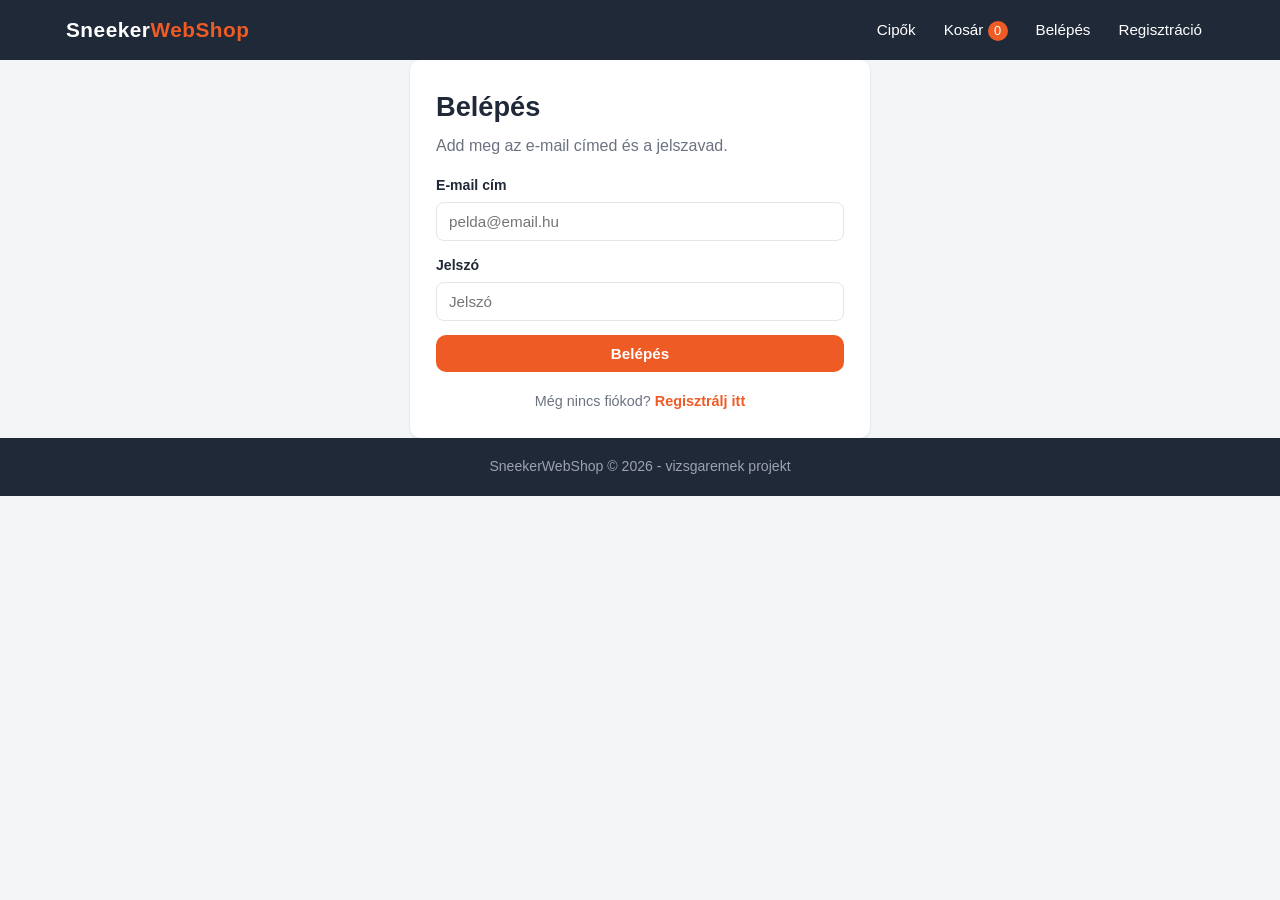
<file: Frontend/admin.html>
<!DOCTYPE html>
<html lang="hu">

<head>
    <meta charset="UTF-8">
    <meta name="viewport" content="width=device-width, initial-scale=1.0">
    <title>Admin felület - SneekerWebShop</title>
    <link rel="stylesheet" href="css/style.css">
</head>

<body>

    <header class="topbar">
        <div class="container topbar-inner">
            <a href="index.html" class="logo">Sneeker<span>WebShop</span></a>
            <button class="menu-toggle" id="menuGomb" aria-label="Menü">&#9776;</button>
            <nav id="fomenu">
                <a href="index.html">Cipők</a>
                <a href="cart.html">Kosár <span class="badge" id="kosarSzam">0</span></a>
                <a href="orders.html" data-lathato="tag">Rendeléseim</a>
                <a href="admin.html" data-lathato="admin">Admin</a>
                <span class="user-label" id="felhasznaloNev" data-lathato="tag"></span>
                <a href="login.html" data-lathato="vendeg">Belépés</a>
                <a href="register.html" data-lathato="vendeg">Regisztráció</a>
                <a href="#" id="kilepGomb" data-lathato="tag">Kilépés</a>
            </nav>
        </div>
    </header>

    <main class="container">

        <div id="uzenet" class="uzenet rejtett"></div>

        <div class="oldal-fejlec">
            <h1>Adminisztrációs felület</h1>
            <p>Termékek, megrendelések és felhasználók kezelése (CRUD műveletek).</p>
        </div>

        <div class="fulek">
            <button class="ful aktiv" data-ful="termekek">Termékek</button>
            <button class="ful" data-ful="rendelesek">Megrendelések</button>
            <button class="ful" data-ful="felhasznalok">Felhasználók</button>
        </div>

        <!-- ---------------- Termékek ---------------- -->
        <section class="lap aktiv" id="lap-termekek">
            <div class="szekcio-fejlec">
                <h2>Termékek</h2>
                <button class="gomb" id="ujTermekGomb">+ Új cipő felvitele</button>
            </div>
            <div class="tabla-doboz">
                <table>
                    <thead>
                        <tr>
                            <th>#</th>
                            <th>Kép</th>
                            <th>Név</th>
                            <th>Márka</th>
                            <th>Ár</th>
                            <th>Méret</th>
                            <th>Szín</th>
                            <th>Készlet</th>
                            <th>Műveletek</th>
                        </tr>
                    </thead>
                    <tbody id="termekTabla"></tbody>
                </table>
            </div>
        </section>

        <!-- ---------------- Megrendelések ---------------- -->
        <section class="lap" id="lap-rendelesek">
            <div class="szekcio-fejlec">
                <h2>Megrendelések</h2>
            </div>
            <div class="tabla-doboz">
                <table>
                    <thead>
                        <tr>
                            <th>#</th>
                            <th>Vásárló</th>
                            <th>Dátum</th>
                            <th>Tételek</th>
                            <th>Végösszeg</th>
                            <th>Állapot</th>
                            <th>Műveletek</th>
                        </tr>
                    </thead>
                    <tbody id="rendelesTabla"></tbody>
                </table>
            </div>
        </section>

        <!-- ---------------- Felhasználók ---------------- -->
        <section class="lap" id="lap-felhasznalok">
            <div class="szekcio-fejlec">
                <h2>Felhasználók</h2>
                <button class="gomb" id="ujFelhasznaloGomb">+ Új felhasználó</button>
            </div>
            <div class="tabla-doboz">
                <table>
                    <thead>
                        <tr>
                            <th>#</th>
                            <th>Felhasználónév</th>
                            <th>E-mail</th>
                            <th>Név</th>
                            <th>Telefon</th>
                            <th>Szerepkör</th>
                            <th>Regisztrált</th>
                            <th>Műveletek</th>
                        </tr>
                    </thead>
                    <tbody id="felhasznaloTabla"></tbody>
                </table>
            </div>
        </section>

    </main>

    <!-- ---------------- Termék modális űrlap ---------------- -->
    <div class="modal-hatter" id="termekModal">
        <div class="modal">
            <div class="modal-fejlec">
                <h2 id="termekModalCim">Új cipő</h2>
                <button class="bezaras" data-bezar="termekModal">&times;</button>
            </div>
            <form id="termekUrlap">
                <input type="hidden" id="termekId">

                <div class="mezo">
                    <label for="tNev">Név *</label>
                    <input type="text" id="tNev" required maxlength="150">
                </div>

                <div class="mezo-sor">
                    <div class="mezo">
                        <label for="tMarka">Márka *</label>
                        <input type="text" id="tMarka" required maxlength="50">
                    </div>
                    <div class="mezo">
                        <label for="tSzin">Szín</label>
                        <input type="text" id="tSzin" maxlength="50">
                    </div>
                </div>

                <div class="mezo-sor">
                    <div class="mezo">
                        <label for="tAr">Ár (Ft) *</label>
                        <input type="number" id="tAr" required min="0" step="10">
                    </div>
                    <div class="mezo">
                        <label for="tMeret">Méret *</label>
                        <input type="number" id="tMeret" required min="20" max="60">
                    </div>
                    <div class="mezo">
                        <label for="tKeszlet">Készlet *</label>
                        <input type="number" id="tKeszlet" required min="0">
                    </div>
                </div>

                <div class="mezo">
                    <label for="tLeiras">Leírás</label>
                    <textarea id="tLeiras" maxlength="1000"></textarea>
                </div>

                <div class="mezo">
                    <label for="tKepFajl">Kép feltöltése</label>
                    <input type="file" id="tKepFajl" accept="image/*">
                </div>

                <div class="mezo">
                    <label for="tKepUrl">Kép útvonala</label>
                    <input type="text" id="tKepUrl" placeholder="/images/pelda.jpg">
                </div>

                <div class="gomb-sor">
                    <button type="button" class="gomb gomb-masodlagos" data-bezar="termekModal">Mégse</button>
                    <button type="submit" class="gomb">Mentés</button>
                </div>
            </form>
        </div>
    </div>

    <!-- ---------------- Felhasználó modális űrlap ---------------- -->
    <div class="modal-hatter" id="felhasznaloModal">
        <div class="modal">
            <div class="modal-fejlec">
                <h2 id="felhasznaloModalCim">Új felhasználó</h2>
                <button class="bezaras" data-bezar="felhasznaloModal">&times;</button>
            </div>
            <form id="felhasznaloUrlap">
                <input type="hidden" id="felhasznaloId">

                <div class="mezo-sor">
                    <div class="mezo">
                        <label for="fNev">Felhasználónév *</label>
                        <input type="text" id="fNev" required minlength="3" maxlength="50">
                    </div>
                    <div class="mezo">
                        <label for="fEmail">E-mail *</label>
                        <input type="email" id="fEmail" required maxlength="100">
                    </div>
                </div>

                <div class="mezo-sor">
                    <div class="mezo">
                        <label for="fTeljesNev">Teljes név</label>
                        <input type="text" id="fTeljesNev" maxlength="100">
                    </div>
                    <div class="mezo">
                        <label for="fTelefon">Telefon</label>
                        <input type="text" id="fTelefon" maxlength="30">
                    </div>
                </div>

                <div class="mezo">
                    <label for="fCim">Cím</label>
                    <input type="text" id="fCim" maxlength="200">
                </div>

                <div class="mezo-sor">
                    <div class="mezo">
                        <label for="fSzerep">Szerepkör *</label>
                        <select id="fSzerep">
                            <option value="User">User (vásárló)</option>
                            <option value="Admin">Admin</option>
                        </select>
                    </div>
                    <div class="mezo">
                        <label for="fJelszo">Jelszó <span id="jelszoMegj">(módosításnál üresen hagyható)</span></label>
                        <input type="password" id="fJelszo" minlength="4">
                    </div>
                </div>

                <div class="gomb-sor">
                    <button type="button" class="gomb gomb-masodlagos" data-bezar="felhasznaloModal">Mégse</button>
                    <button type="submit" class="gomb">Mentés</button>
                </div>
            </form>
        </div>
    </div>

    <footer>
        <div class="container">SneekerWebShop &copy; 2026 - vizsgaremek projekt</div>
    </footer>

    <script src="js/api.js"></script>
    <script src="js/cart.js"></script>
    <script src="js/auth.js"></script>
    <script src="js/admin.js"></script>
</body>

</html>
</file>
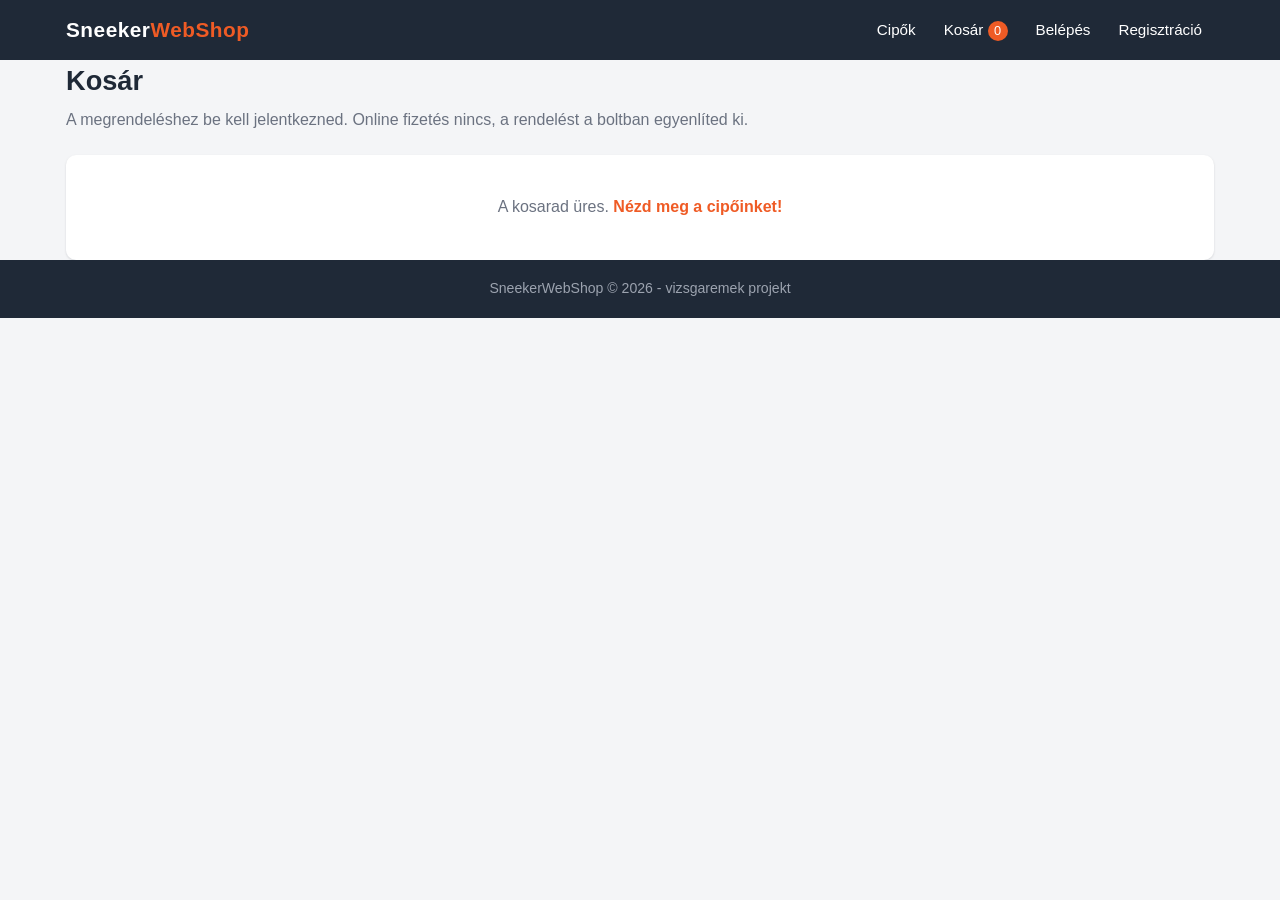
<file: Frontend/cart.html>
<!DOCTYPE html>
<html lang="hu">

<head>
    <meta charset="UTF-8">
    <meta name="viewport" content="width=device-width, initial-scale=1.0">
    <title>Kosár - SneekerWebShop</title>
    <link rel="stylesheet" href="css/style.css">
</head>

<body>

    <header class="topbar">
        <div class="container topbar-inner">
            <a href="index.html" class="logo">Sneeker<span>WebShop</span></a>
            <button class="menu-toggle" id="menuGomb" aria-label="Menü">&#9776;</button>
            <nav id="fomenu">
                <a href="index.html">Cipők</a>
                <a href="cart.html">Kosár <span class="badge" id="kosarSzam">0</span></a>
                <a href="orders.html" data-lathato="tag">Rendeléseim</a>
                <a href="admin.html" data-lathato="admin">Admin</a>
                <span class="user-label" id="felhasznaloNev" data-lathato="tag"></span>
                <a href="login.html" data-lathato="vendeg">Belépés</a>
                <a href="register.html" data-lathato="vendeg">Regisztráció</a>
                <a href="#" id="kilepGomb" data-lathato="tag">Kilépés</a>
            </nav>
        </div>
    </header>

    <main class="container">

        <div id="uzenet" class="uzenet rejtett"></div>

        <div class="oldal-fejlec">
            <h1>Kosár</h1>
            <p>A megrendeléshez be kell jelentkezned. Online fizetés nincs, a rendelést a boltban egyenlíted ki.</p>
        </div>

        <div id="kosarTartalom"></div>

        <div class="osszegzo" id="osszegzo" style="display:none;">
            <div class="osszegzo-sor">
                <span>Tételek száma</span>
                <span id="tetelSzam">0 db</span>
            </div>
            <div class="osszegzo-sor vegosszeg">
                <span>Fizetendő</span>
                <span id="vegosszeg">0 Ft</span>
            </div>

            <div class="mezo" style="margin-top:16px;">
                <label for="szallitasiCim">Szállítási cím</label>
                <input type="text" id="szallitasiCim" placeholder="1111 Budapest, Példa utca 1.">
            </div>

            <div class="gomb-sor">
                <button class="gomb gomb-masodlagos" id="uritGomb">Kosár ürítése</button>
                <button class="gomb" id="megrendelGomb">Megrendelés</button>
            </div>
        </div>

    </main>

    <footer>
        <div class="container">SneekerWebShop &copy; 2026 - vizsgaremek projekt</div>
    </footer>

    <script src="js/api.js"></script>
    <script src="js/cart.js"></script>
    <script src="js/auth.js"></script>
    <script>
        document.addEventListener("DOMContentLoaded", () => {
            kosarMegjelenites();

            document.getElementById("uritGomb").onclick = () => {
                if (confirm("Biztosan kiüríted a kosarat?")) {
                    kosarUrites();
                    kosarMegjelenites();
                }
            };

            document.getElementById("megrendelGomb").onclick = megrendeles;

            // A bejelentkezett felhasználó címét ajánljuk fel alapértelmezettként
            const felhasznalo = aktualisFelhasznalo();
            if (felhasznalo) {
                document.getElementById("szallitasiCim").value = felhasznalo.address || "";
            }
        });

        /** A kosár tartalmának kirajzolása. */
        function kosarMegjelenites() {
            const kosar = kosarBetolt();
            const doboz = document.getElementById("kosarTartalom");
            const osszegzo = document.getElementById("osszegzo");

            if (kosar.length === 0) {
                doboz.innerHTML = "<div class='ures'>A kosarad üres. <a href='index.html' style='color:#ef5b25;font-weight:600;'>Nézd meg a cipőinket!</a></div>";
                osszegzo.style.display = "none";
                return;
            }

            doboz.innerHTML = kosar.map(t => `
                <div class="kosar-sor">
                    <img src="${htmlVed(t.imageUrl)}" alt="${htmlVed(t.name)}"
                         onerror="this.src='images/placeholder.png'">
                    <div class="nev">${htmlVed(t.name)}</div>
                    <div>${arFormaz(t.price)}</div>
                    <input type="number" min="1" max="99" value="${t.quantity}" data-darab="${t.id}">
                    <div><strong>${arFormaz(t.price * t.quantity)}</strong></div>
                    <button class="gomb gomb-veszely gomb-kicsi" data-torles="${t.id}">Törlés</button>
                </div>`).join("");

            doboz.querySelectorAll("[data-darab]").forEach(mezo => {
                mezo.onchange = () => {
                    kosarDarabModositas(parseInt(mezo.dataset.darab, 10), mezo.value);
                    kosarMegjelenites();
                };
            });

            doboz.querySelectorAll("[data-torles]").forEach(gomb => {
                gomb.onclick = () => {
                    kosarbolTorol(parseInt(gomb.dataset.torles, 10));
                    kosarMegjelenites();
                };
            });

            osszegzo.style.display = "block";
            document.getElementById("tetelSzam").textContent = kosarDarabszam() + " db";
            document.getElementById("vegosszeg").textContent = arFormaz(kosarVegosszeg());
        }

        /** A kosárból objektum készítése és elküldése a szervernek mentésre. */
        async function megrendeles() {
            uzenetRejt();

            if (!beVanLepve()) {
                alert("A megrendeléshez be kell jelentkezned.");
                window.location.href = "login.html";
                return;
            }

            const kosar = kosarBetolt();
            if (kosar.length === 0) {
                uzenetKiir("A kosár üres.", "hiba");
                return;
            }

            const rendeles = {
                shippingAddress: document.getElementById("szallitasiCim").value.trim(),
                items: kosar.map(t => ({ productId: t.id, quantity: t.quantity }))
            };

            const gomb = document.getElementById("megrendelGomb");
            gomb.disabled = true;

            try {
                const eredmeny = await apiKeres("/api/orders", { method: "POST", body: rendeles });
                kosarUrites();
                kosarMegjelenites();
                uzenetKiir("Köszönjük! A rendelésedet rögzítettük, azonosító: #" + eredmeny.id +
                    ", végösszeg: " + arFormaz(eredmeny.totalPrice) + ".", "siker");
            } catch (hiba) {
                uzenetKiir(hiba.message, "hiba");
            } finally {
                gomb.disabled = false;
            }
        }
    </script>
</body>

</html>
</file>
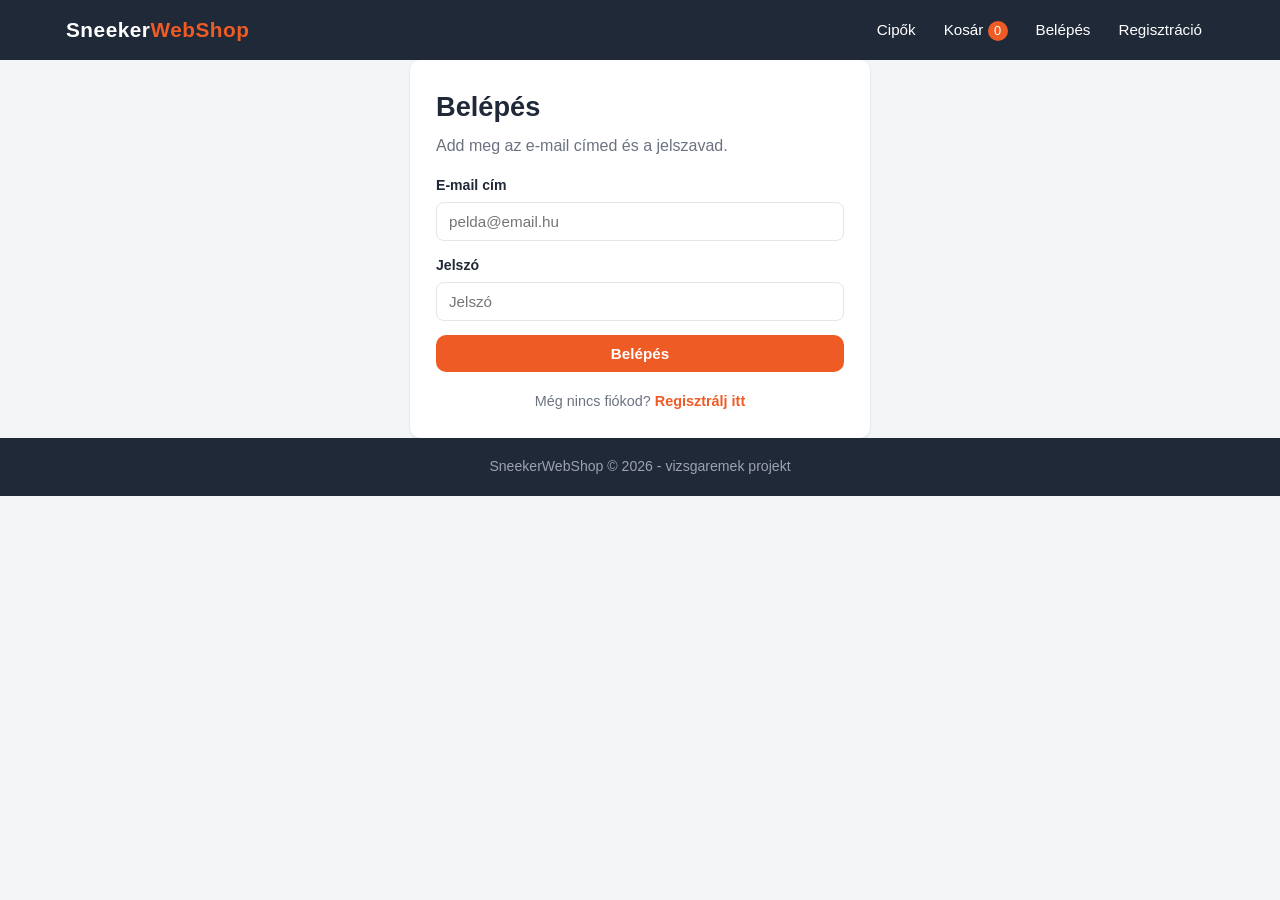
<file: Frontend/login.html>
<!DOCTYPE html>
<html lang="hu">

<head>
    <meta charset="UTF-8">
    <meta name="viewport" content="width=device-width, initial-scale=1.0">
    <title>Belépés - SneekerWebShop</title>
    <link rel="stylesheet" href="css/style.css">
</head>

<body>

    <header class="topbar">
        <div class="container topbar-inner">
            <a href="index.html" class="logo">Sneeker<span>WebShop</span></a>
            <button class="menu-toggle" id="menuGomb" aria-label="Menü">&#9776;</button>
            <nav id="fomenu">
                <a href="index.html">Cipők</a>
                <a href="cart.html">Kosár <span class="badge" id="kosarSzam">0</span></a>
                <a href="orders.html" data-lathato="tag">Rendeléseim</a>
                <a href="admin.html" data-lathato="admin">Admin</a>
                <span class="user-label" id="felhasznaloNev" data-lathato="tag"></span>
                <a href="login.html" data-lathato="vendeg">Belépés</a>
                <a href="register.html" data-lathato="vendeg">Regisztráció</a>
                <a href="#" id="kilepGomb" data-lathato="tag">Kilépés</a>
            </nav>
        </div>
    </header>

    <main class="container">

        <div id="uzenet" class="uzenet rejtett"></div>

        <div class="urlap-doboz">
            <h1>Belépés</h1>
            <p style="color:#6b7280; margin-top:0;">Add meg az e-mail címed és a jelszavad.</p>

            <form id="belepesUrlap">
                <div class="mezo">
                    <label for="email">E-mail cím</label>
                    <input type="email" id="email" required placeholder="pelda@email.hu">
                </div>

                <div class="mezo">
                    <label for="jelszo">Jelszó</label>
                    <input type="password" id="jelszo" required placeholder="Jelszó">
                </div>

                <button type="submit" class="gomb" style="width:100%;">Belépés</button>
            </form>

            <div class="urlap-lablec">
                Még nincs fiókod? <a href="register.html">Regisztrálj itt</a>
            </div>
        </div>

    </main>

    <footer>
        <div class="container">SneekerWebShop &copy; 2026 - vizsgaremek projekt</div>
    </footer>

    <script src="js/api.js"></script>
    <script src="js/cart.js"></script>
    <script src="js/auth.js"></script>
    <script>
        document.getElementById("belepesUrlap").addEventListener("submit", async e => {
            e.preventDefault();
            uzenetRejt();

            const adatok = {
                email: document.getElementById("email").value.trim(),
                password: document.getElementById("jelszo").value
            };

            try {
                const eredmeny = await apiKeres("/api/auth/login", { method: "POST", body: adatok });

                // A kapott JWT tokent a localStorage-ba mentjük
                bejelentkezesMentes(eredmeny);

                // Admint az admin felületre, a többieket a kezdőlapra irányítjuk
                window.location.href = eredmeny.user.role === "Admin" ? "admin.html" : "index.html";
            } catch (hiba) {
                uzenetKiir(hiba.message, "hiba");
            }
        });
    </script>
</body>

</html>
</file>
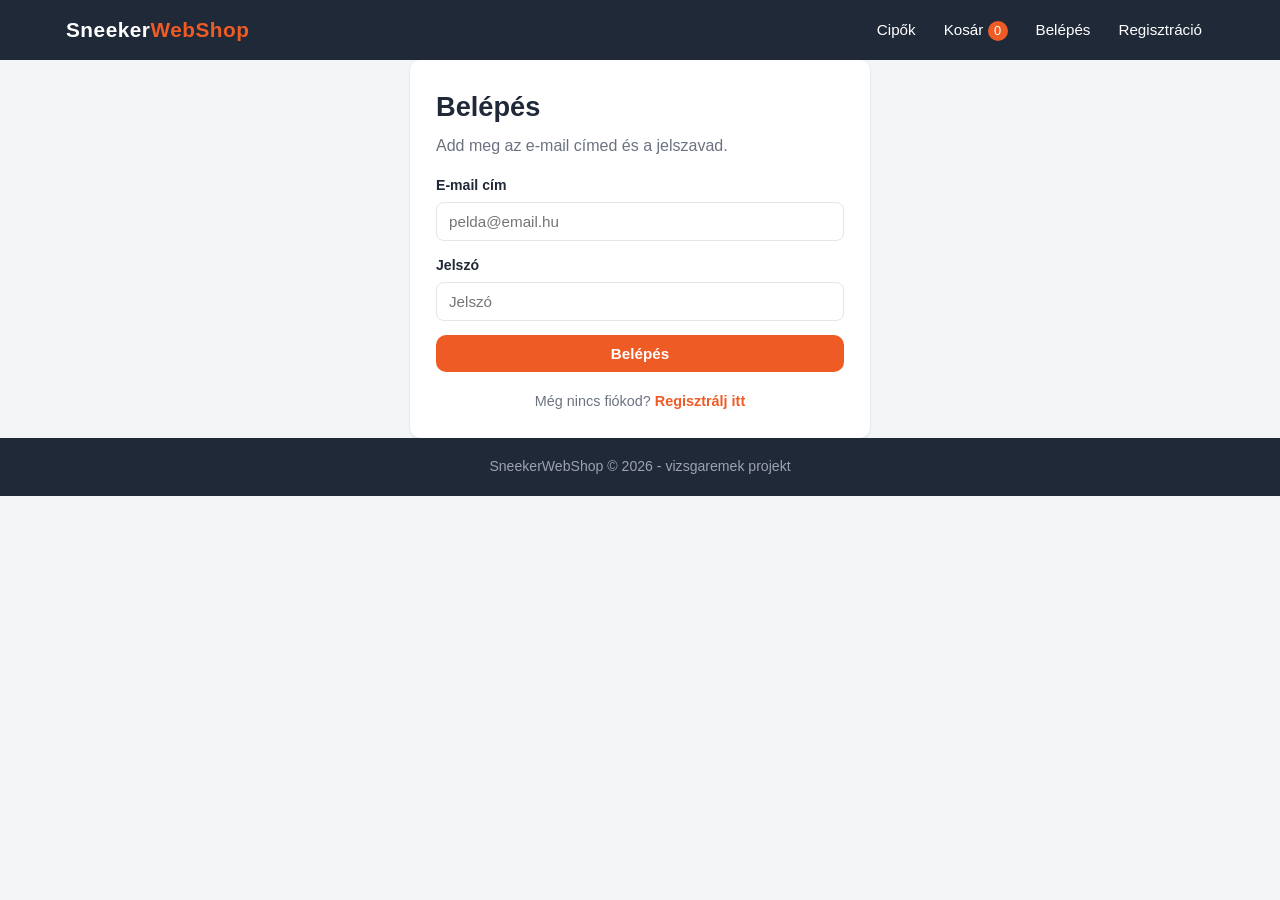
<file: Frontend/orders.html>
<!DOCTYPE html>
<html lang="hu">

<head>
    <meta charset="UTF-8">
    <meta name="viewport" content="width=device-width, initial-scale=1.0">
    <title>Rendeléseim - SneekerWebShop</title>
    <link rel="stylesheet" href="css/style.css">
</head>

<body>

    <header class="topbar">
        <div class="container topbar-inner">
            <a href="index.html" class="logo">Sneeker<span>WebShop</span></a>
            <button class="menu-toggle" id="menuGomb" aria-label="Menü">&#9776;</button>
            <nav id="fomenu">
                <a href="index.html">Cipők</a>
                <a href="cart.html">Kosár <span class="badge" id="kosarSzam">0</span></a>
                <a href="orders.html" data-lathato="tag">Rendeléseim</a>
                <a href="admin.html" data-lathato="admin">Admin</a>
                <span class="user-label" id="felhasznaloNev" data-lathato="tag"></span>
                <a href="login.html" data-lathato="vendeg">Belépés</a>
                <a href="register.html" data-lathato="vendeg">Regisztráció</a>
                <a href="#" id="kilepGomb" data-lathato="tag">Kilépés</a>
            </nav>
        </div>
    </header>

    <main class="container">

        <div id="uzenet" class="uzenet rejtett"></div>

        <div class="oldal-fejlec">
            <h1>Rendeléseim</h1>
            <p>Itt látod a korábban leadott megrendeléseidet és azok állapotát.</p>
        </div>

        <div id="rendelesLista"></div>

    </main>

    <footer>
        <div class="container">SneekerWebShop &copy; 2026 - vizsgaremek projekt</div>
    </footer>

    <script src="js/api.js"></script>
    <script src="js/cart.js"></script>
    <script src="js/auth.js"></script>
    <script>
        document.addEventListener("DOMContentLoaded", async () => {
            // Ez az oldal csak bejelentkezett tagoknak szól
            if (!belepesSzukseges()) return;

            const doboz = document.getElementById("rendelesLista");
            doboz.innerHTML = "<p>Betöltés...</p>";

            try {
                const rendelesek = await apiKeres("/api/orders/my");

                if (rendelesek.length === 0) {
                    doboz.innerHTML = "<div class='ures'>Még nincs megrendelésed. " +
                        "<a href='index.html' style='color:#ef5b25;font-weight:600;'>Vásárolj most!</a></div>";
                    return;
                }

                doboz.innerHTML = rendelesek.map(r => `
                    <div class="rendeles">
                        <div class="rendeles-fejlec">
                            <div>
                                <strong>#${r.id} rendelés</strong><br>
                                <span style="color:#6b7280;font-size:.9rem;">${datumFormaz(r.orderDate)}</span>
                            </div>
                            <div style="text-align:right;">
                                <span class="cimke">${htmlVed(r.status)}</span><br>
                                <strong>${arFormaz(r.totalPrice)}</strong>
                            </div>
                        </div>
                        ${r.items.map(t => `
                            <div class="rendeles-tetel">
                                <span>${htmlVed(t.productName)} &times; ${t.quantity}</span>
                                <span>${arFormaz(t.unitPrice * t.quantity)}</span>
                            </div>`).join("")}
                        <div style="margin-top:10px;font-size:.9rem;color:#6b7280;">
                            Szállítási cím: ${htmlVed(r.shippingAddress) || "-"}
                        </div>
                    </div>`).join("");
            } catch (hiba) {
                doboz.innerHTML = "<div class='ures'>Nem sikerült betölteni a rendeléseket: " + htmlVed(hiba.message) + "</div>";
            }
        });
    </script>
</body>

</html>
</file>
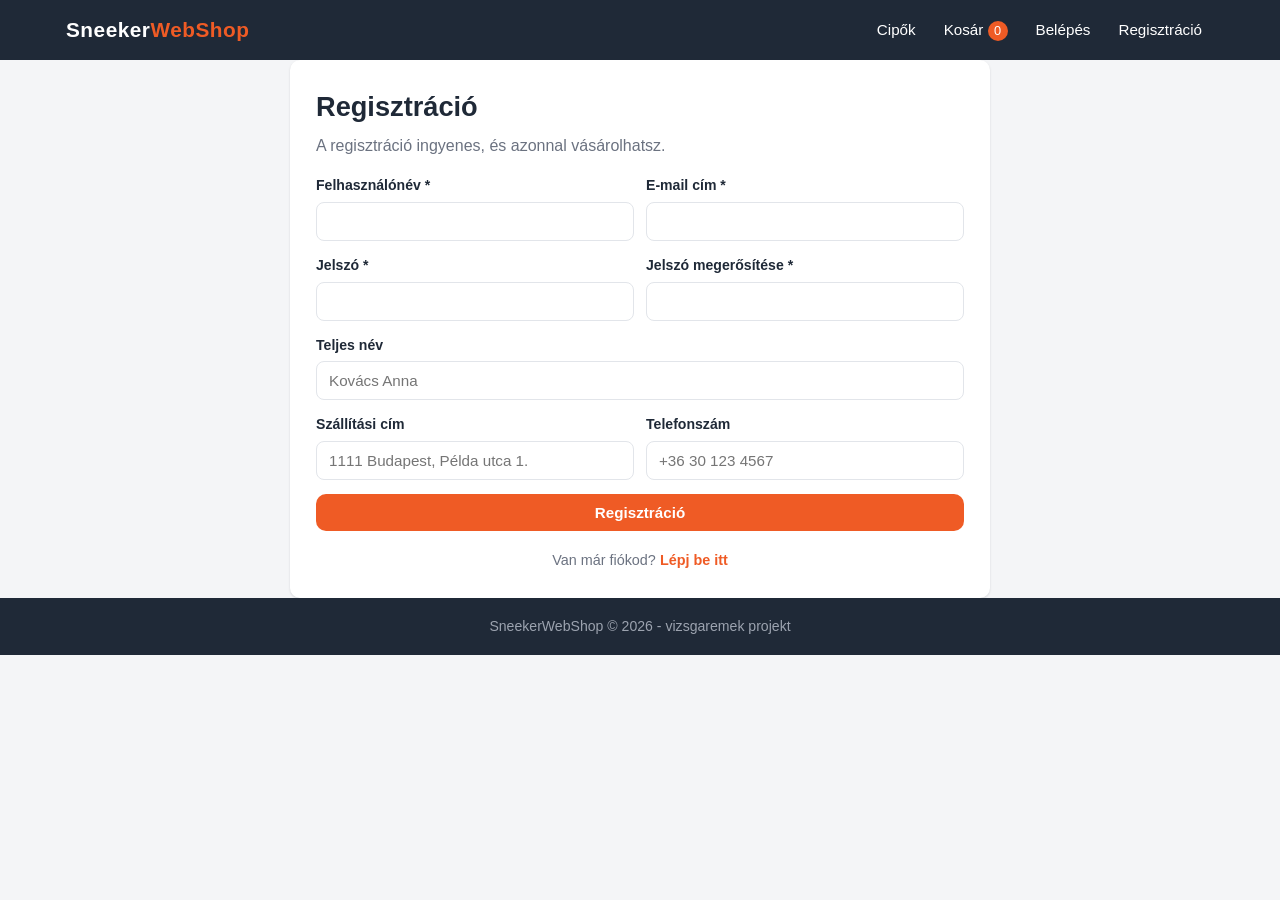
<file: Frontend/register.html>
<!DOCTYPE html>
<html lang="hu">

<head>
    <meta charset="UTF-8">
    <meta name="viewport" content="width=device-width, initial-scale=1.0">
    <title>Regisztráció - SneekerWebShop</title>
    <link rel="stylesheet" href="css/style.css">
</head>

<body>

    <header class="topbar">
        <div class="container topbar-inner">
            <a href="index.html" class="logo">Sneeker<span>WebShop</span></a>
            <button class="menu-toggle" id="menuGomb" aria-label="Menü">&#9776;</button>
            <nav id="fomenu">
                <a href="index.html">Cipők</a>
                <a href="cart.html">Kosár <span class="badge" id="kosarSzam">0</span></a>
                <a href="orders.html" data-lathato="tag">Rendeléseim</a>
                <a href="admin.html" data-lathato="admin">Admin</a>
                <span class="user-label" id="felhasznaloNev" data-lathato="tag"></span>
                <a href="login.html" data-lathato="vendeg">Belépés</a>
                <a href="register.html" data-lathato="vendeg">Regisztráció</a>
                <a href="#" id="kilepGomb" data-lathato="tag">Kilépés</a>
            </nav>
        </div>
    </header>

    <main class="container">

        <div id="uzenet" class="uzenet rejtett"></div>

        <div class="urlap-doboz szeles">
            <h1>Regisztráció</h1>
            <p style="color:#6b7280; margin-top:0;">A regisztráció ingyenes, és azonnal vásárolhatsz.</p>

            <form id="regisztracioUrlap">
                <div class="mezo-sor">
                    <div class="mezo">
                        <label for="felhasznalonev">Felhasználónév *</label>
                        <input type="text" id="felhasznalonev" required minlength="3" maxlength="50">
                    </div>
                    <div class="mezo">
                        <label for="email">E-mail cím *</label>
                        <input type="email" id="email" required maxlength="100">
                    </div>
                </div>

                <div class="mezo-sor">
                    <div class="mezo">
                        <label for="jelszo">Jelszó *</label>
                        <input type="password" id="jelszo" required minlength="4">
                    </div>
                    <div class="mezo">
                        <label for="jelszo2">Jelszó megerősítése *</label>
                        <input type="password" id="jelszo2" required minlength="4">
                    </div>
                </div>

                <div class="mezo">
                    <label for="teljesNev">Teljes név</label>
                    <input type="text" id="teljesNev" maxlength="100" placeholder="Kovács Anna">
                </div>

                <div class="mezo-sor">
                    <div class="mezo">
                        <label for="cim">Szállítási cím</label>
                        <input type="text" id="cim" maxlength="200" placeholder="1111 Budapest, Példa utca 1.">
                    </div>
                    <div class="mezo">
                        <label for="telefon">Telefonszám</label>
                        <input type="text" id="telefon" maxlength="30" placeholder="+36 30 123 4567">
                    </div>
                </div>

                <button type="submit" class="gomb" style="width:100%;">Regisztráció</button>
            </form>

            <div class="urlap-lablec">
                Van már fiókod? <a href="login.html">Lépj be itt</a>
            </div>
        </div>

    </main>

    <footer>
        <div class="container">SneekerWebShop &copy; 2026 - vizsgaremek projekt</div>
    </footer>

    <script src="js/api.js"></script>
    <script src="js/cart.js"></script>
    <script src="js/auth.js"></script>
    <script>
        document.getElementById("regisztracioUrlap").addEventListener("submit", async e => {
            e.preventDefault();
            uzenetRejt();

            const jelszo = document.getElementById("jelszo").value;
            const jelszo2 = document.getElementById("jelszo2").value;

            if (jelszo !== jelszo2) {
                uzenetKiir("A két jelszó nem egyezik meg.", "hiba");
                return;
            }

            const adatok = {
                userName: document.getElementById("felhasznalonev").value.trim(),
                email: document.getElementById("email").value.trim(),
                password: jelszo,
                fullName: document.getElementById("teljesNev").value.trim(),
                address: document.getElementById("cim").value.trim(),
                phone: document.getElementById("telefon").value.trim()
            };

            try {
                const eredmeny = await apiKeres("/api/auth/register", { method: "POST", body: adatok });

                // A sikeres regisztráció után rögtön be is lépteti a szerver
                bejelentkezesMentes(eredmeny);
                window.location.href = "index.html";
            } catch (hiba) {
                uzenetKiir(hiba.message, "hiba");
            }
        });
    </script>
</body>

</html>
</file>
<file: Frontend/css/style.css>
/* ==========================================================================
   SneekerWebShop - közös stíluslap
   Egyszerű, letisztult, reszponzív megjelenés (mobil-barát kártyás elrendezés)
   ========================================================================== */

:root {
    --szin-fo: #1f2937;         /* sötét szürke - fejléc, szövegek */
    --szin-kiemelt: #ef5b25;    /* narancs - gombok, hangsúlyok */
    --szin-kiemelt-sotet: #d34a17;
    --szin-hatter: #f4f5f7;
    --szin-lap: #ffffff;
    --szin-keret: #e2e5ea;
    --szin-halvany: #6b7280;
    --szin-siker: #167a4a;
    --szin-hiba: #c02626;
    --arnyek: 0 1px 3px rgba(16, 24, 40, .08), 0 1px 2px rgba(16, 24, 40, .06);
    --lekerekites: 10px;
}

* {
    box-sizing: border-box;
}

body {
    margin: 0;
    font-family: "Segoe UI", Tahoma, Verdana, sans-serif;
    background: var(--szin-hatter);
    color: var(--szin-fo);
    line-height: 1.55;
}

a {
    color: inherit;
    text-decoration: none;
}

.container {
    width: 100%;
    max-width: 1180px;
    margin: 0 auto;
    padding: 0 16px;
}

/* ---------- Fejléc és menü ---------- */

.topbar {
    background: var(--szin-fo);
    color: #fff;
    position: sticky;
    top: 0;
    z-index: 20;
}

.topbar-inner {
    display: flex;
    align-items: center;
    justify-content: space-between;
    flex-wrap: wrap;
    min-height: 60px;
}

.logo {
    font-size: 1.3rem;
    font-weight: 700;
    letter-spacing: .5px;
}

.logo span {
    color: var(--szin-kiemelt);
}

.menu-toggle {
    display: none;
    background: none;
    border: 1px solid #4b5563;
    color: #fff;
    font-size: 1.3rem;
    line-height: 1;
    padding: 6px 12px;
    border-radius: 6px;
    cursor: pointer;
}

nav {
    display: flex;
    align-items: center;
    gap: 4px;
}

nav a,
nav .user-label {
    padding: 8px 12px;
    border-radius: 6px;
    font-size: .95rem;
    white-space: nowrap;
}

nav a:hover {
    background: #374151;
}

nav .user-label {
    color: #9ca3af;
}

.badge {
    display: inline-block;
    min-width: 20px;
    padding: 0 6px;
    background: var(--szin-kiemelt);
    color: #fff;
    border-radius: 10px;
    font-size: .8rem;
    text-align: center;
}

/* ---------- Általános elemek ---------- */

main {
    padding: 28px 0 60px;
}

h1 {
    font-size: 1.7rem;
    margin: 0 0 6px;
}

h2 {
    font-size: 1.25rem;
    margin: 0 0 12px;
}

.oldal-fejlec {
    margin-bottom: 22px;
}

.oldal-fejlec p {
    margin: 0;
    color: var(--szin-halvany);
}

.gomb {
    display: inline-block;
    background: var(--szin-kiemelt);
    color: #fff;
    border: none;
    padding: 10px 18px;
    border-radius: var(--lekerekites);
    font-size: .95rem;
    font-weight: 600;
    cursor: pointer;
    transition: background .15s;
}

.gomb:hover {
    background: var(--szin-kiemelt-sotet);
}

.gomb:disabled {
    background: #b6bac1;
    cursor: not-allowed;
}

.gomb-masodlagos {
    background: #fff;
    color: var(--szin-fo);
    border: 1px solid var(--szin-keret);
}

.gomb-masodlagos:hover {
    background: #eef0f3;
}

.gomb-veszely {
    background: var(--szin-hiba);
}

.gomb-veszely:hover {
    background: #9b1c1c;
}

.gomb-kicsi {
    padding: 6px 12px;
    font-size: .85rem;
}

/* ---------- Üzenetek ---------- */

.uzenet {
    padding: 12px 16px;
    border-radius: var(--lekerekites);
    margin-bottom: 18px;
    font-size: .95rem;
}

.uzenet.siker {
    background: #e7f6ee;
    color: var(--szin-siker);
    border: 1px solid #b7e2cc;
}

.uzenet.hiba {
    background: #fdecec;
    color: var(--szin-hiba);
    border: 1px solid #f5c2c2;
}

.uzenet.rejtett {
    display: none;
}

/* ---------- Szűrősáv ---------- */

.szuro {
    display: flex;
    flex-wrap: wrap;
    gap: 10px;
    background: var(--szin-lap);
    padding: 14px;
    border-radius: var(--lekerekites);
    box-shadow: var(--arnyek);
    margin-bottom: 22px;
}

.szuro input,
.szuro select {
    flex: 1 1 180px;
    padding: 10px 12px;
    border: 1px solid var(--szin-keret);
    border-radius: 8px;
    font-size: .95rem;
    font-family: inherit;
}

/* ---------- Termékkártyák ---------- */

.kartyak {
    display: grid;
    grid-template-columns: repeat(auto-fill, minmax(250px, 1fr));
    gap: 20px;
}

.kartya {
    background: var(--szin-lap);
    border-radius: var(--lekerekites);
    box-shadow: var(--arnyek);
    overflow: hidden;
    display: flex;
    flex-direction: column;
}

.kartya img {
    width: 100%;
    height: 190px;
    object-fit: cover;
    background: #eceef1;
    display: block;
}

.kartya-torzs {
    padding: 14px 16px 16px;
    display: flex;
    flex-direction: column;
    flex: 1;
}

.kartya-marka {
    font-size: .8rem;
    text-transform: uppercase;
    letter-spacing: .6px;
    color: var(--szin-kiemelt);
    font-weight: 700;
}

.kartya h3 {
    margin: 4px 0 8px;
    font-size: 1.05rem;
}

.kartya-leiras {
    font-size: .88rem;
    color: var(--szin-halvany);
    margin: 0 0 12px;
    flex: 1;
}

.kartya-adatok {
    font-size: .85rem;
    color: var(--szin-halvany);
    margin-bottom: 10px;
}

.ar {
    font-size: 1.2rem;
    font-weight: 700;
    margin-bottom: 12px;
}

.elfogyott {
    color: var(--szin-hiba);
    font-weight: 600;
    font-size: .9rem;
}

/* ---------- Űrlapok ---------- */

.urlap-doboz {
    background: var(--szin-lap);
    padding: 26px;
    border-radius: var(--lekerekites);
    box-shadow: var(--arnyek);
    max-width: 460px;
    margin: 0 auto;
}

.urlap-doboz.szeles {
    max-width: 700px;
}

.mezo {
    margin-bottom: 14px;
}

.mezo label {
    display: block;
    font-size: .88rem;
    font-weight: 600;
    margin-bottom: 5px;
}

.mezo input,
.mezo select,
.mezo textarea {
    width: 100%;
    padding: 10px 12px;
    border: 1px solid var(--szin-keret);
    border-radius: 8px;
    font-size: .95rem;
    font-family: inherit;
}

.mezo textarea {
    min-height: 80px;
    resize: vertical;
}

.mezo-sor {
    display: flex;
    gap: 12px;
    flex-wrap: wrap;
}

.mezo-sor .mezo {
    flex: 1 1 150px;
}

.urlap-lablec {
    margin-top: 18px;
    text-align: center;
    font-size: .9rem;
    color: var(--szin-halvany);
}

.urlap-lablec a {
    color: var(--szin-kiemelt);
    font-weight: 600;
}

/* ---------- Táblázatok (admin) ---------- */

.tabla-doboz {
    background: var(--szin-lap);
    border-radius: var(--lekerekites);
    box-shadow: var(--arnyek);
    overflow-x: auto;
}

table {
    width: 100%;
    border-collapse: collapse;
    font-size: .9rem;
    min-width: 640px;
}

th,
td {
    padding: 10px 12px;
    text-align: left;
    border-bottom: 1px solid var(--szin-keret);
    vertical-align: middle;
}

th {
    background: #f8f9fb;
    font-size: .82rem;
    text-transform: uppercase;
    letter-spacing: .4px;
    color: var(--szin-halvany);
}

tbody tr:last-child td {
    border-bottom: none;
}

td img.mini {
    width: 52px;
    height: 40px;
    object-fit: cover;
    border-radius: 6px;
}

.cimke {
    display: inline-block;
    padding: 2px 10px;
    border-radius: 12px;
    font-size: .78rem;
    font-weight: 600;
    background: #eceef1;
    color: var(--szin-halvany);
}

.cimke.admin {
    background: #fdece5;
    color: var(--szin-kiemelt-sotet);
}

/* ---------- Fülek (admin) ---------- */

.fulek {
    display: flex;
    gap: 8px;
    margin-bottom: 20px;
    flex-wrap: wrap;
}

.ful {
    padding: 9px 18px;
    background: var(--szin-lap);
    border: 1px solid var(--szin-keret);
    border-radius: var(--lekerekites);
    cursor: pointer;
    font-size: .95rem;
    font-family: inherit;
}

.ful.aktiv {
    background: var(--szin-fo);
    border-color: var(--szin-fo);
    color: #fff;
}

.lap {
    display: none;
}

.lap.aktiv {
    display: block;
}

.szekcio-fejlec {
    display: flex;
    justify-content: space-between;
    align-items: center;
    margin-bottom: 14px;
    gap: 12px;
    flex-wrap: wrap;
}

/* ---------- Kosár ---------- */

.kosar-sor {
    display: flex;
    align-items: center;
    gap: 14px;
    background: var(--szin-lap);
    padding: 14px;
    border-radius: var(--lekerekites);
    box-shadow: var(--arnyek);
    margin-bottom: 12px;
    flex-wrap: wrap;
}

.kosar-sor img {
    width: 90px;
    height: 70px;
    object-fit: cover;
    border-radius: 8px;
}

.kosar-sor .nev {
    flex: 1 1 180px;
    font-weight: 600;
}

.kosar-sor input[type="number"] {
    width: 74px;
    padding: 7px;
    border: 1px solid var(--szin-keret);
    border-radius: 6px;
    font-family: inherit;
}

.osszegzo {
    background: var(--szin-lap);
    padding: 20px;
    border-radius: var(--lekerekites);
    box-shadow: var(--arnyek);
    margin-top: 18px;
}

.osszegzo-sor {
    display: flex;
    justify-content: space-between;
    margin-bottom: 10px;
}

.osszegzo-sor.vegosszeg {
    font-size: 1.2rem;
    font-weight: 700;
    border-top: 1px solid var(--szin-keret);
    padding-top: 12px;
}

/* ---------- Rendelések ---------- */

.rendeles {
    background: var(--szin-lap);
    border-radius: var(--lekerekites);
    box-shadow: var(--arnyek);
    padding: 16px 18px;
    margin-bottom: 16px;
}

.rendeles-fejlec {
    display: flex;
    justify-content: space-between;
    flex-wrap: wrap;
    gap: 8px;
    border-bottom: 1px solid var(--szin-keret);
    padding-bottom: 10px;
    margin-bottom: 10px;
}

.rendeles-tetel {
    display: flex;
    justify-content: space-between;
    font-size: .92rem;
    padding: 4px 0;
}

/* ---------- Modális ablak ---------- */

.modal-hatter {
    display: none;
    position: fixed;
    inset: 0;
    background: rgba(17, 24, 39, .55);
    z-index: 40;
    padding: 20px;
    overflow-y: auto;
}

.modal-hatter.nyitva {
    display: flex;
    align-items: flex-start;
    justify-content: center;
}

.modal {
    background: var(--szin-lap);
    border-radius: var(--lekerekites);
    padding: 24px;
    width: 100%;
    max-width: 560px;
    margin: auto;
}

.modal-fejlec {
    display: flex;
    justify-content: space-between;
    align-items: center;
    margin-bottom: 16px;
}

.bezaras {
    background: none;
    border: none;
    font-size: 1.5rem;
    line-height: 1;
    cursor: pointer;
    color: var(--szin-halvany);
}

.gomb-sor {
    display: flex;
    gap: 10px;
    justify-content: flex-end;
    margin-top: 18px;
    flex-wrap: wrap;
}

/* ---------- Egyéb ---------- */

.ures {
    background: var(--szin-lap);
    padding: 40px 20px;
    border-radius: var(--lekerekites);
    text-align: center;
    color: var(--szin-halvany);
    box-shadow: var(--arnyek);
}

footer {
    background: var(--szin-fo);
    color: #9ca3af;
    text-align: center;
    padding: 18px 0;
    font-size: .88rem;
}

/* ---------- Reszponzív viselkedés ---------- */

@media (max-width: 760px) {
    .menu-toggle {
        display: block;
    }

    nav {
        display: none;
        flex-direction: column;
        align-items: stretch;
        width: 100%;
        padding-bottom: 12px;
    }

    nav.nyitva {
        display: flex;
    }

    nav a,
    nav .user-label {
        padding: 10px 8px;
        border-bottom: 1px solid #374151;
    }

    .kartyak {
        grid-template-columns: repeat(auto-fill, minmax(160px, 1fr));
    }

    .kartya img {
        height: 140px;
    }

    h1 {
        font-size: 1.4rem;
    }
}
</file>
